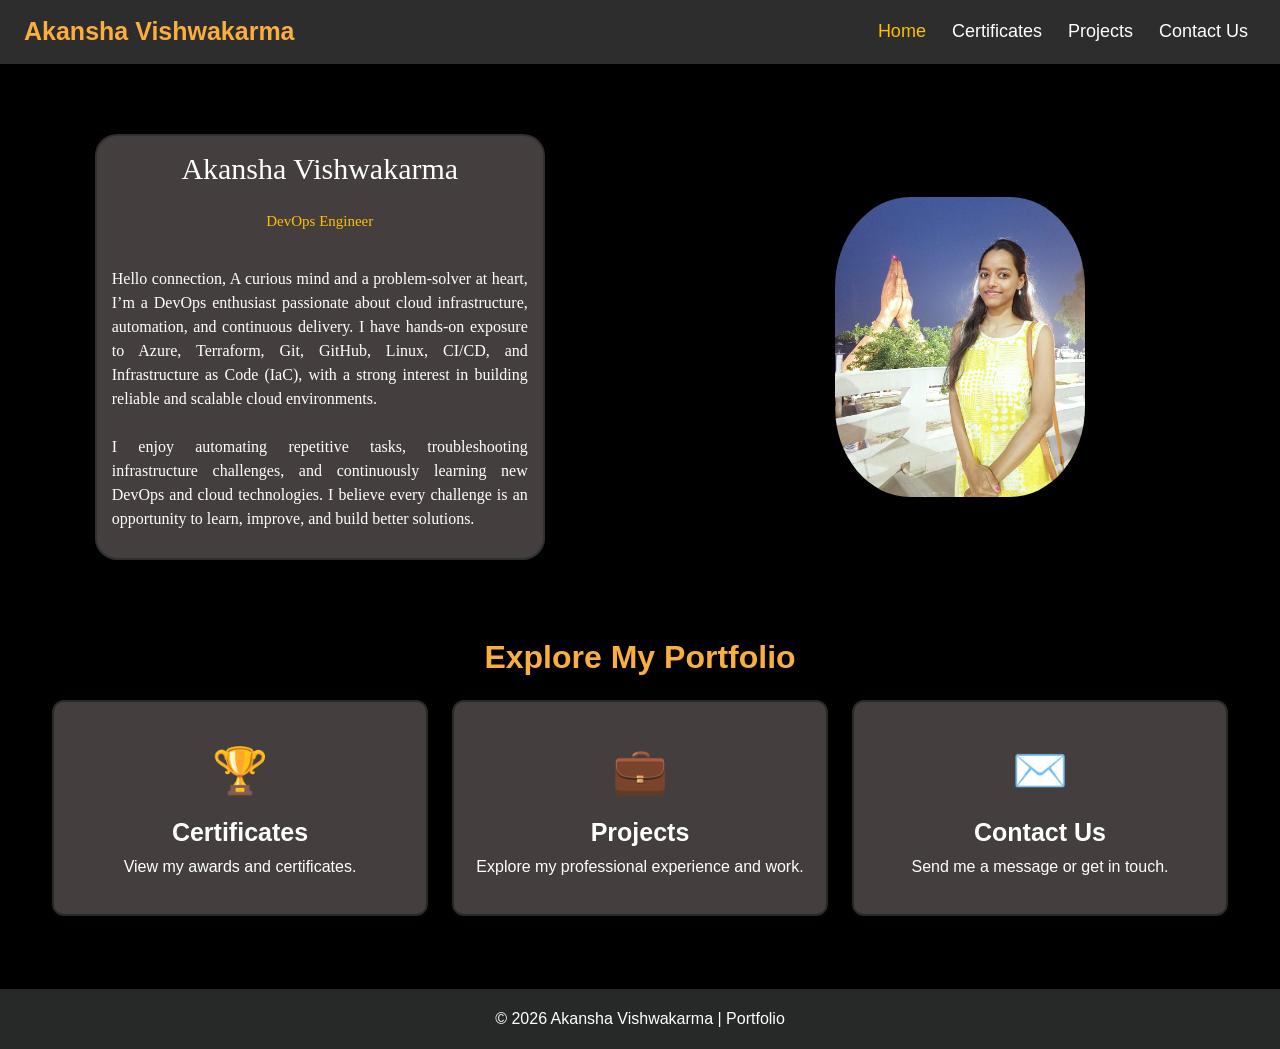
<file: index.html>
<!DOCTYPE html>
<html lang="en">
  <head>
    <meta charset="UTF-8" />
    <meta name="viewport" content="width=device-width, initial-scale=1.0" />
    <title>Akansha Vishwakarma | Portfolio</title>
    <link
      href="https://cdn.jsdelivr.net/npm/bootstrap@5.3.3/dist/css/bootstrap.min.css"
      rel="stylesheet"
    />
    <link rel="stylesheet" href="./style.css" />
  </head>
  <body>
    <!-- Bootstrap Navbar -->
    <nav class="navbar navbar-expand-lg navbar-dark custom-navbar sticky-top">
      <div class="container-fluid px-4">
        <a class="navbar-brand Logo fade-in" href="index.html"
          >Akansha Vishwakarma</a
        >
        <button
          class="navbar-toggler"
          type="button"
          data-bs-toggle="collapse"
          data-bs-target="#portfolioNavbar"
          aria-controls="portfolioNavbar"
          aria-expanded="false"
          aria-label="Toggle navigation"
        >
          <span class="navbar-toggler-icon"></span>
        </button>
        <div class="collapse navbar-collapse" id="portfolioNavbar">
          <ul class="navbar-nav ms-auto">
            <li class="nav-item">
              <a class="nav-link active" href="index.html">Home</a>
            </li>
            <li class="nav-item">
              <a class="nav-link" href="certificates.html">Certificates</a>
            </li>
            <li class="nav-item">
              <a class="nav-link" href="projects.html">Projects</a>
            </li>
            <li class="nav-item">
              <a class="nav-link" href="contact.html">Contact Us</a>
            </li>
          </ul>
        </div>
      </div>
    </nav>

    <main class="container-fluid">
      <!-- About section: original content retained -->
      <div class="main-container">
        <section id="about">
          <div class="detail fade-in">
            <h2>Akansha Vishwakarma</h2>
            <p id="title">DevOps Engineer</p>
            <p>
              Hello connection, A curious mind and a problem-solver at heart,
              I’m a DevOps enthusiast passionate about cloud infrastructure,
              automation, and continuous delivery. I have hands-on exposure to
              Azure, Terraform, Git, GitHub, Linux, CI/CD, and Infrastructure as
              Code (IaC), with a strong interest in building reliable and
              scalable cloud environments.<br /><br />
              I enjoy automating repetitive tasks, troubleshooting
              infrastructure challenges, and continuously learning new DevOps
              and cloud technologies. I believe every challenge is an
              opportunity to learn, improve, and build better solutions.
            </p>
          </div>
          <div class="image">
            <img src="./akansha_img.jpg" alt="Akansha Vishwakarma" />
          </div>
        </section>
      </div>

      <!-- Three clickable cards in one Bootstrap row -->
      <section class="portfolio-links container py-5">
        <h2 class="section-heading text-center mb-4">Explore My Portfolio</h2>
        <div class="row g-4">
          <div class="col-md-4">
            <a href="certificates.html" class="portfolio-link">
              <div class="portfolio-box h-100">
                <div class="portfolio-icon">🏆</div>
                <h3>Certificates</h3>
                <p>View my awards and certificates.</p>
              </div>
            </a>
          </div>
          <div class="col-md-4">
            <a href="projects.html" class="portfolio-link">
              <div class="portfolio-box h-100">
                <div class="portfolio-icon">💼</div>
                <h3>Projects</h3>
                <p>Explore my professional experience and work.</p>
              </div>
            </a>
          </div>
          <div class="col-md-4">
            <a href="contact.html" class="portfolio-link">
              <div class="portfolio-box h-100">
                <div class="portfolio-icon">✉️</div>
                <h3>Contact Us</h3>
                <p>Send me a message or get in touch.</p>
              </div>
            </a>
          </div>
        </div>
      </section>
    </main>

    <footer class="site-footer">
      <p>© 2026 Akansha Vishwakarma | Portfolio</p>
    </footer>

    <script src="https://cdn.jsdelivr.net/npm/bootstrap@5.3.3/dist/js/bootstrap.bundle.min.js"></script>
  </body>
</html>
</file>
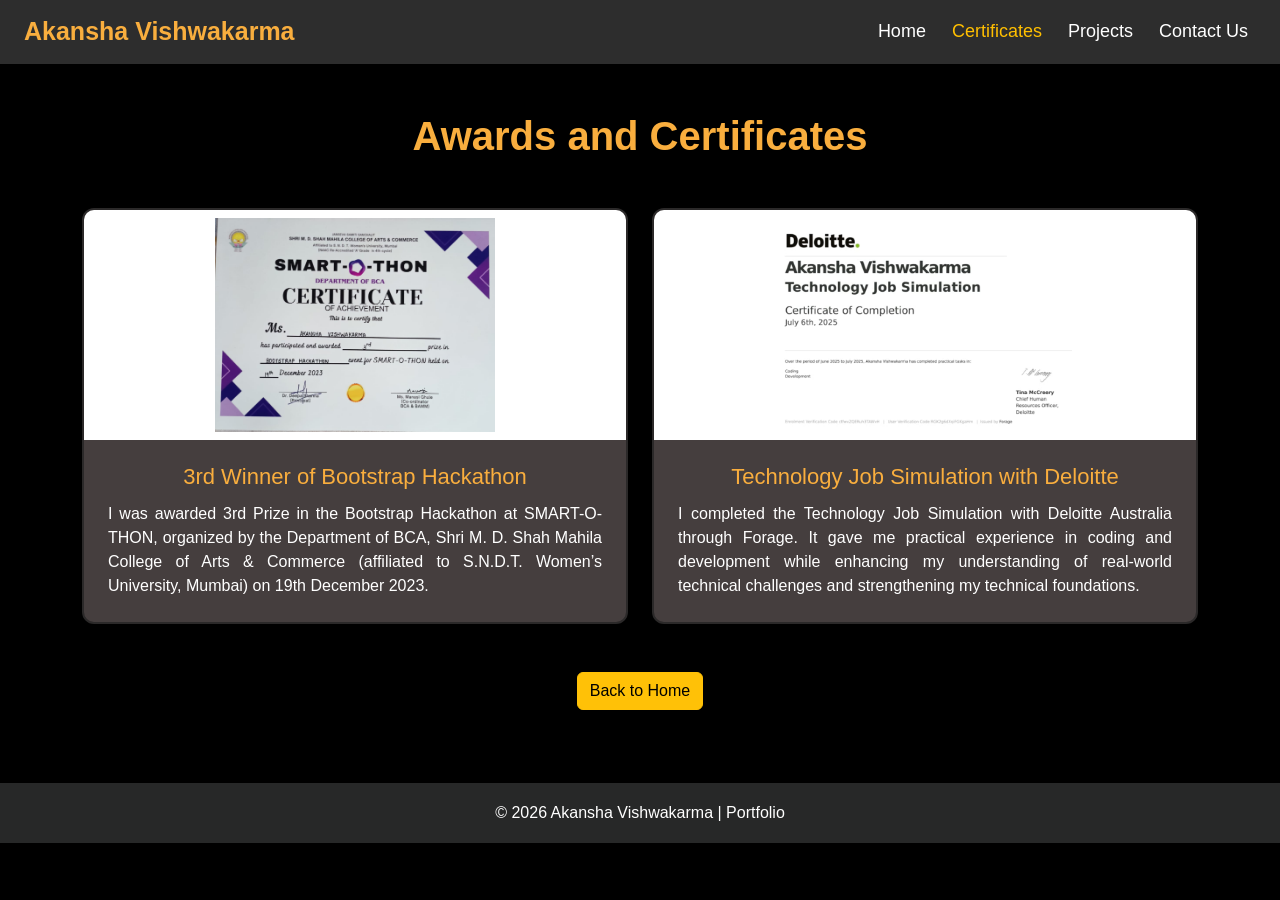
<file: certificates.html>
<!DOCTYPE html>
<html lang="en">
<head>
  <meta charset="UTF-8">
  <meta name="viewport" content="width=device-width, initial-scale=1.0">
  <title>Certificates | Akansha Vishwakarma</title>
  <link href="https://cdn.jsdelivr.net/npm/bootstrap@5.3.3/dist/css/bootstrap.min.css" rel="stylesheet">
  <link rel="stylesheet" href="./style.css">
</head>
<body>
  <nav class="navbar navbar-expand-lg navbar-dark custom-navbar sticky-top">
    <div class="container-fluid px-4">
      <a class="navbar-brand Logo" href="index.html">Akansha Vishwakarma</a>
      <button class="navbar-toggler" type="button" data-bs-toggle="collapse" data-bs-target="#portfolioNavbar"
        aria-controls="portfolioNavbar" aria-expanded="false" aria-label="Toggle navigation">
        <span class="navbar-toggler-icon"></span>
      </button>
      <div class="collapse navbar-collapse" id="portfolioNavbar">
        <ul class="navbar-nav ms-auto">
          <li class="nav-item"><a class="nav-link" href="index.html">Home</a></li>
          <li class="nav-item"><a class="nav-link active" href="certificates.html">Certificates</a></li>
          <li class="nav-item"><a class="nav-link" href="projects.html">Projects</a></li>
          <li class="nav-item"><a class="nav-link" href="contact.html">Contact Us</a></li>
        </ul>
      </div>
    </div>
  </nav>

  <main class="container py-5">
    <h1 class="section-heading text-center mb-5">Awards and Certificates</h1>
    <div class="row g-4">
      <div class="col-md-6">
        <div class="certificate-card h-100">
          <img src="./award1.jpg" alt="Bootstrap Hackathon award">
          <div class="p-4">
            <h2>3rd Winner of Bootstrap Hackathon</h2>
            <p>
              I was awarded 3rd Prize in the Bootstrap Hackathon at SMART-O-THON,
              organized by the Department of BCA, Shri M. D. Shah Mahila College
              of Arts & Commerce (affiliated to S.N.D.T. Women’s University,
              Mumbai) on 19th December 2023.
            </p>
          </div>
        </div>
      </div>
      <div class="col-md-6">
        <div class="certificate-card h-100">
          <img src="./Deloitte-Certificate .jpg" alt="Deloitte Technology Job Simulation certificate">
          <div class="p-4">
            <h2>Technology Job Simulation with Deloitte</h2>
            <p>
              I completed the Technology Job Simulation with Deloitte Australia
              through Forage. It gave me practical experience in coding and
              development while enhancing my understanding of real-world
              technical challenges and strengthening my technical foundations.
            </p>
          </div>
        </div>
      </div>
    </div>
    <div class="text-center mt-5"><a href="index.html" class="btn btn-warning">Back to Home</a></div>
  </main>

  <footer class="site-footer"><p>© 2026 Akansha Vishwakarma | Portfolio</p></footer>
  <script src="https://cdn.jsdelivr.net/npm/bootstrap@5.3.3/dist/js/bootstrap.bundle.min.js"></script>
</body>
</html>
</file>
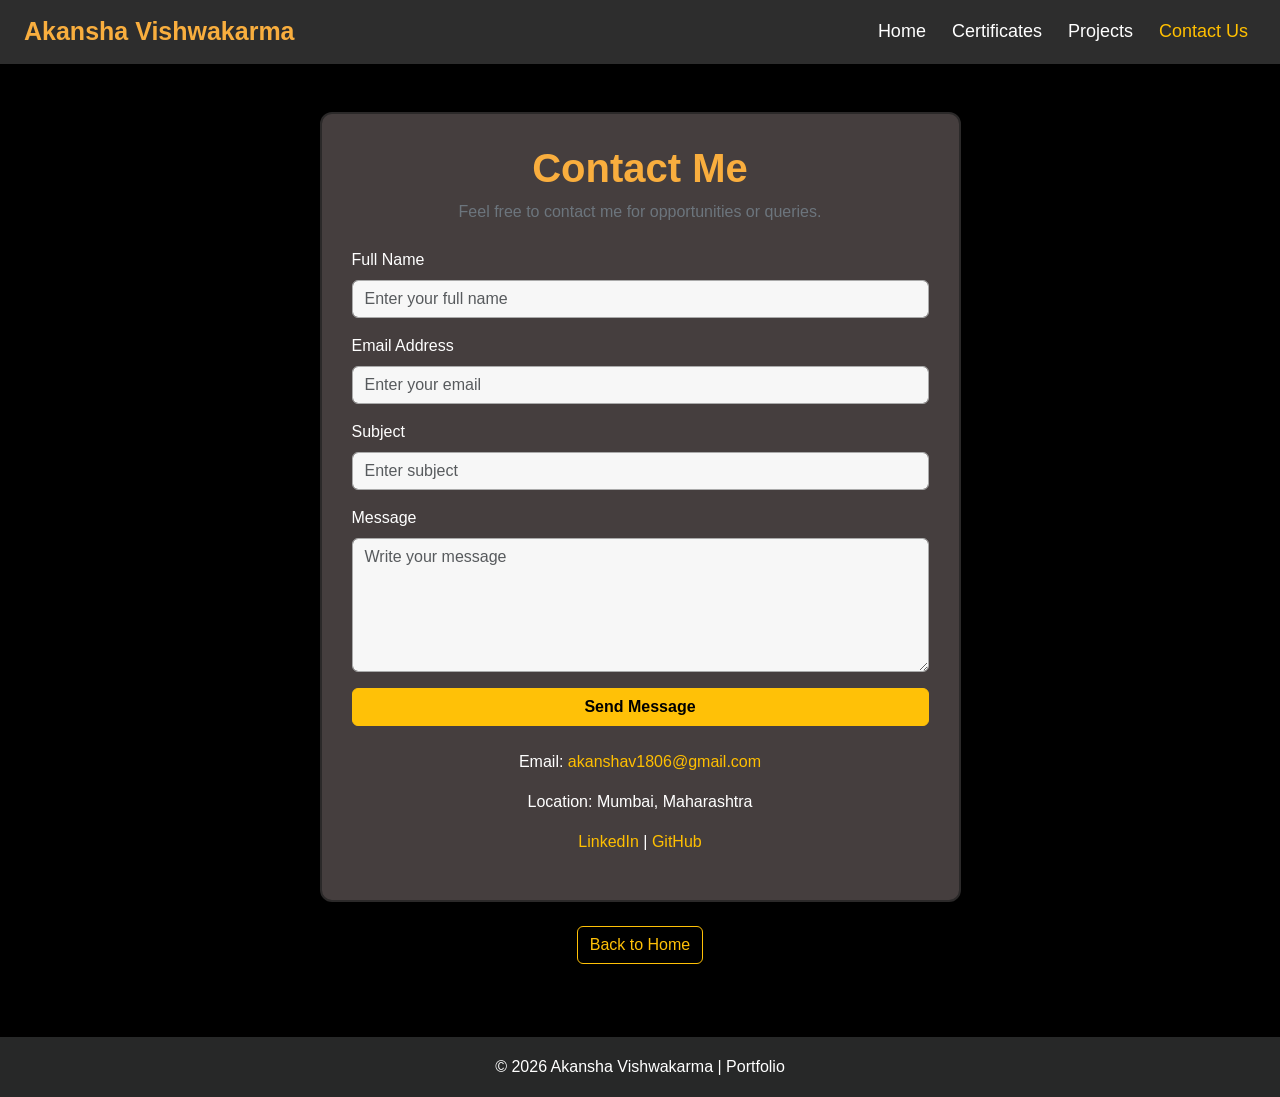
<file: contact.html>
<!DOCTYPE html>
<html lang="en">
  <head>
    <meta charset="UTF-8" />
    <meta name="viewport" content="width=device-width, initial-scale=1.0" />

    <title>Contact Us | Akansha Vishwakarma</title>

    <link
      href="https://cdn.jsdelivr.net/npm/bootstrap@5.3.3/dist/css/bootstrap.min.css"
      rel="stylesheet"
    />

    <link rel="stylesheet" href="./style.css" />
  </head>

  <body>
    <!-- Navbar -->
    <nav class="navbar navbar-expand-lg navbar-dark custom-navbar sticky-top">
      <div class="container-fluid px-4">
        <a class="navbar-brand Logo" href="index.html"> Akansha Vishwakarma </a>

        <button
          class="navbar-toggler"
          type="button"
          data-bs-toggle="collapse"
          data-bs-target="#portfolioNavbar"
          aria-controls="portfolioNavbar"
          aria-expanded="false"
          aria-label="Toggle navigation"
        >
          <span class="navbar-toggler-icon"></span>
        </button>

        <div class="collapse navbar-collapse" id="portfolioNavbar">
          <ul class="navbar-nav ms-auto">
            <li class="nav-item">
              <a class="nav-link" href="index.html">Home</a>
            </li>

            <li class="nav-item">
              <a class="nav-link" href="certificates.html">Certificates</a>
            </li>

            <li class="nav-item">
              <a class="nav-link" href="projects.html">Projects</a>
            </li>

            <li class="nav-item">
              <a class="nav-link active" href="contact.html">Contact Us</a>
            </li>
          </ul>
        </div>
      </div>
    </nav>

    <!-- Contact Form -->
    <main class="container py-5">
      <div class="row justify-content-center">
        <div class="col-lg-7 col-md-9">
          <div class="contact-card">
            <h1 class="section-heading text-center mb-2">Contact Me</h1>

            <p class="text-center text-secondary mb-4">
              Feel free to contact me for opportunities or queries.
            </p>

            <form onsubmit="return validateForm()">
              <!-- Full Name -->
              <div class="mb-3">
                <label for="name" class="form-label"> Full Name </label>

                <input
                  type="text"
                  class="form-control"
                  id="name"
                  name="Name"
                  placeholder="Enter your full name"
                />
              </div>

              <!-- Email -->
              <div class="mb-3">
                <label for="email" class="form-label"> Email Address </label>

                <input
                  type="text"
                  class="form-control"
                  id="email"
                  name="Email"
                  placeholder="Enter your email"
                />
              </div>

              <!-- Subject -->
              <div class="mb-3">
                <label for="subject" class="form-label"> Subject </label>

                <input
                  type="text"
                  class="form-control"
                  id="subject"
                  name="Subject"
                  placeholder="Enter subject"
                />
              </div>

              <!-- Message -->
              <div class="mb-3">
                <label for="message" class="form-label"> Message </label>

                <textarea
                  class="form-control"
                  id="message"
                  name="Message"
                  rows="5"
                  placeholder="Write your message"
                ></textarea>
              </div>

              <!-- Validation Message -->
              <p id="result"></p>

              <!-- Submit Button -->
              <button type="submit" class="btn btn-warning w-100 fw-semibold">
                Send Message
              </button>
            </form>

            <!-- Contact Details -->
            <div class="contact-details text-center mt-4">
              <p>
                Email:
                <a href="mailto:akanshav1806@gmail.com">
                  akanshav1806@gmail.com
                </a>
              </p>

              <p>Location: Mumbai, Maharashtra</p>

              <p>
                <a
                  href="https://www.linkedin.com/in/akansha-vishwakarma"
                  target="_blank"
                  rel="noopener"
                  >LinkedIn</a
                >
                |
                <a
                  href="https://github.com/Akanshavishwakarma"
                  target="_blank"
                  rel="noopener"
                  >GitHub</a
                >
              </p>
            </div>
          </div>

          <!-- Back to Home -->
          <div class="text-center mt-4">
            <a href="index.html" class="btn btn-outline-warning">
              Back to Home
            </a>
          </div>
        </div>
      </div>
    </main>

    <!-- Footer -->
    <footer class="site-footer">
      <p>© 2026 Akansha Vishwakarma | Portfolio</p>
    </footer>

    <!-- JavaScript Validation -->
    <script>
      function validateForm() {
        const name = document.getElementById("name").value.trim();

        const email = document.getElementById("email").value.trim();

        const subject = document.getElementById("subject").value.trim();

        const message = document.getElementById("message").value.trim();

        const result = document.getElementById("result");

        result.textContent = "";
        result.style.color = "red";

        // Check empty fields
        if (name === "" || email === "" || subject === "" || message === "") {
          result.textContent = "Please fill out all fields.";

          return false;
        }

        // Validate Name
        const namePattern = /^[a-zA-Z ]+$/;

        if (!namePattern.test(name)) {
          result.textContent = "Please enter a valid name.";

          return false;
        }

        // Validate Email
        const emailPattern = /^[^\s@]+@[^\s@]+\.[^\s@]+$/;

        if (!emailPattern.test(email)) {
          result.textContent = "Please enter a valid email address.";

          return false;
        }

        // Success Message
        result.style.color = "lightgreen";

        result.textContent = "Form submitted successfully!";

        return false;
      }
    </script>

    <script src="https://cdn.jsdelivr.net/npm/bootstrap@5.3.3/dist/js/bootstrap.bundle.min.js"></script>
  </body>
</html>
</file>
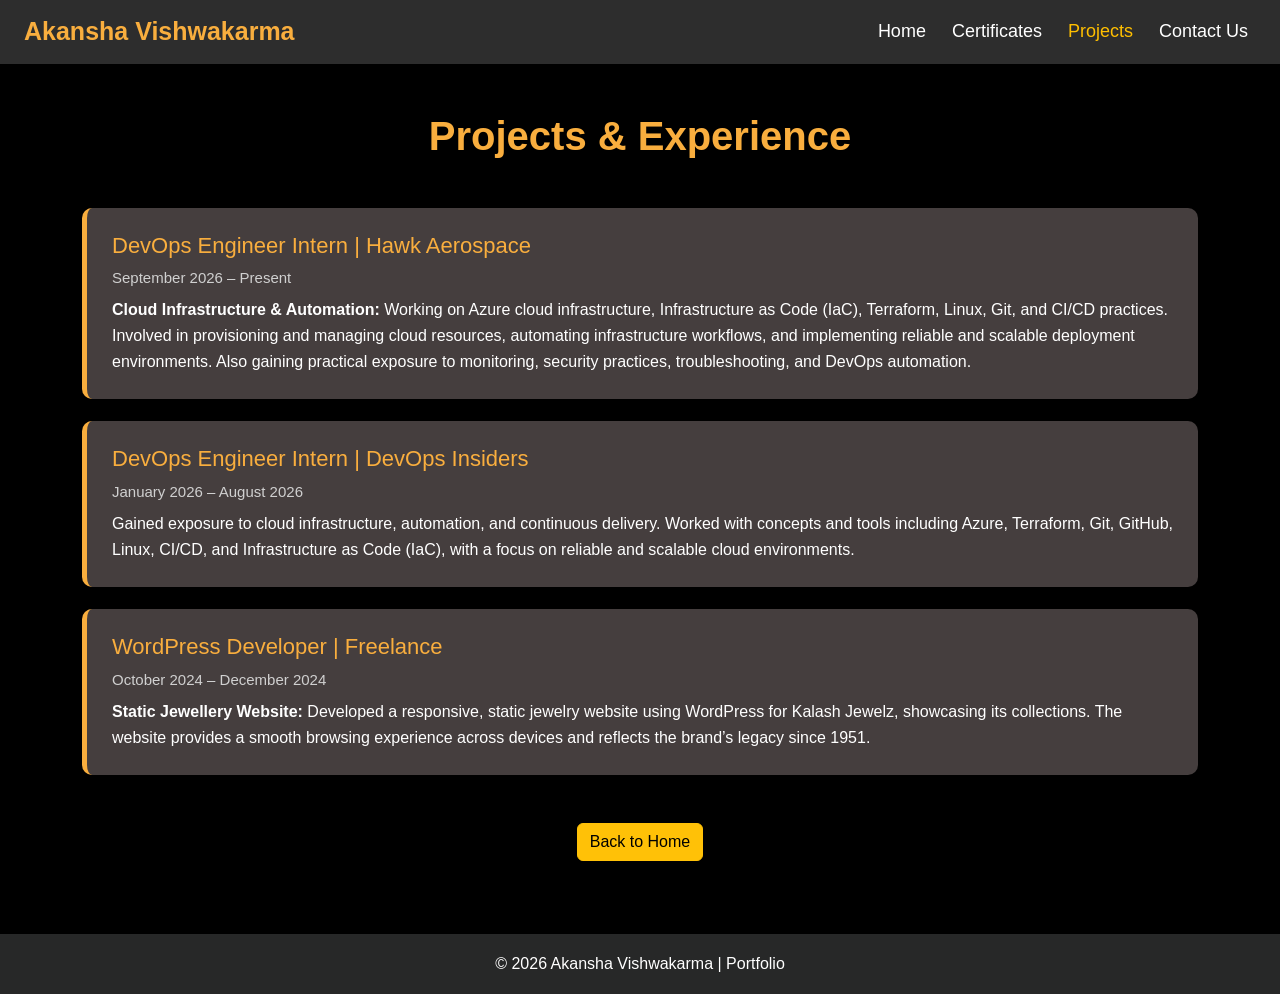
<file: projects.html>
<!DOCTYPE html>
<html lang="en">
<head>
  <meta charset="UTF-8">
  <meta name="viewport" content="width=device-width, initial-scale=1.0">
  <title>Projects and Experience | Akansha Vishwakarma</title>
  <link href="https://cdn.jsdelivr.net/npm/bootstrap@5.3.3/dist/css/bootstrap.min.css" rel="stylesheet">
  <link rel="stylesheet" href="./style.css">
</head>
<body>
  <nav class="navbar navbar-expand-lg navbar-dark custom-navbar sticky-top">
    <div class="container-fluid px-4">
      <a class="navbar-brand Logo" href="index.html">Akansha Vishwakarma</a>
      <button class="navbar-toggler" type="button" data-bs-toggle="collapse" data-bs-target="#portfolioNavbar"
        aria-controls="portfolioNavbar" aria-expanded="false" aria-label="Toggle navigation">
        <span class="navbar-toggler-icon"></span>
      </button>
      <div class="collapse navbar-collapse" id="portfolioNavbar">
        <ul class="navbar-nav ms-auto">
          <li class="nav-item"><a class="nav-link" href="index.html">Home</a></li>
          <li class="nav-item"><a class="nav-link" href="certificates.html">Certificates</a></li>
          <li class="nav-item"><a class="nav-link active" href="projects.html">Projects</a></li>
          <li class="nav-item"><a class="nav-link" href="contact.html">Contact Us</a></li>
        </ul>
      </div>
    </div>
  </nav>

  <main class="container py-5">
    <h1 class="section-heading text-center mb-5">Projects & Experience</h1>
    <div class="experience-item">
      <h2>DevOps Engineer Intern | Hawk Aerospace</h2>
      <p class="experience-date">September 2026 – Present</p>
      <p><strong>Cloud Infrastructure & Automation:</strong> Working on Azure cloud infrastructure, Infrastructure as Code (IaC), Terraform, Linux, Git, and CI/CD practices. Involved in provisioning and managing cloud resources, automating infrastructure workflows, and implementing reliable and scalable deployment environments. Also gaining practical exposure to monitoring, security practices, troubleshooting, and DevOps automation.</p>
    </div>
    <div class="experience-item">
      <h2>DevOps Engineer Intern | DevOps Insiders</h2>
      <p class="experience-date">January 2026 – August 2026</p>
      <p>Gained exposure to cloud infrastructure, automation, and continuous delivery. Worked with concepts and tools including Azure, Terraform, Git, GitHub, Linux, CI/CD, and Infrastructure as Code (IaC), with a focus on reliable and scalable cloud environments.</p>
    </div>
    <div class="experience-item">
      <h2>WordPress Developer | Freelance</h2>
      <p class="experience-date">October 2024 – December 2024</p>
      <p><strong>Static Jewellery Website:</strong> Developed a responsive, static jewelry website using WordPress for Kalash Jewelz, showcasing its collections. The website provides a smooth browsing experience across devices and reflects the brand’s legacy since 1951.</p>
    </div>
    <div class="text-center mt-5"><a href="index.html" class="btn btn-warning">Back to Home</a></div>
  </main>

  <footer class="site-footer"><p>© 2026 Akansha Vishwakarma | Portfolio</p></footer>
  <script src="https://cdn.jsdelivr.net/npm/bootstrap@5.3.3/dist/js/bootstrap.bundle.min.js"></script>
</body>
</html>
</file>
<file: style.css>
/* General styling */
* {
  margin: 0;
  padding: 0;
  box-sizing: border-box;
}

body {
  background-color: black;
  color: white;
  font-family: Arial, sans-serif;
}

/* Fade-in animation */
.fade-in {
  opacity: 0;
  transform: translateY(20px);
  animation: fadeInUp 1.5s forwards;
}

@keyframes fadeInUp {
  to {
    opacity: 1;
    transform: translateY(0);
  }
}

/* Bootstrap navbar customized to match the original portfolio theme */
.custom-navbar {
  background-color: #2d2d2d;
  min-height: 3.5rem;
  z-index: 1000;
}

.Logo {
  color: rgb(249, 174, 62) !important;
  font-size: 25px;
  font-weight: bold;
}

.custom-navbar .nav-link {
  color: white;
  font-size: 18px;
  margin-left: 10px;
  transition: color 0.3s ease;
}

.custom-navbar .nav-link:hover,
.custom-navbar .nav-link.active {
  color: #ffbf00;
}

/* Main and About section */
.main-container {
  background-color: black;
}

#about {
  margin: 70px auto 30px auto;
  display: grid;
  grid-template-columns: 1fr 1fr;
  place-items: center;
  gap: 25px;
}

.detail {
  background-color: #453e3e;
  border: 2px solid rgb(48, 48, 48);
  border-radius: 5%;
  min-height: 350px;
  width: min(450px, 100%);
  padding-bottom: 12px;
  transition: all 1s;
  opacity: 0;
  animation: fadeIn 1.5s forwards;
}

@keyframes fadeIn {
  from {
    opacity: 0;
    transform: translateY(20px);
  }
  to {
    opacity: 1;
    transform: translateY(0);
  }
}

.detail:hover {
  background-color: rgb(249, 174, 62);
  color: black;
}

.detail h2 {
  text-align: center;
  margin-top: 15px;
  padding: 0 10px 15px;
  font-size: 30px;
  font-family: Georgia, serif;
  animation: fadeInUp 1.5s 1s both;
}

.detail #title {
  color: #ffbf00;
  text-align: center;
  font-size: 15px;
  padding-bottom: 20px;
  transition-duration: 0.8s;
}

.detail:hover #title {
  color: black;
  font-weight: 600;
}

.detail p {
  margin: 0 15px 15px;
  font-family: serif;
  text-align: justify;
  line-height: 1.5;
}

#about .image img {
  height: 300px;
  width: 250px;
  border-radius: 30%;
  object-fit: cover;
  opacity: 0;
  animation: fadeInUp 2s 1.5s forwards;
}

/* Home page portfolio cards */
.portfolio-links {
  max-width: 1200px;
}

.section-heading {
  color: rgb(249, 174, 62);
  font-weight: bold;
}

.portfolio-box {
  background-color: #453e3e;
  border: 2px solid #2b2929;
  border-radius: 12px;
  padding: 35px 20px;
  text-align: center;
  color: white;
  transition: transform 0.3s ease, box-shadow 0.3s ease,
    background-color 0.3s ease;
}

.portfolio-link {
  display: block;
  height: 100%;
  text-decoration: none;
}

.portfolio-box:hover {
  background-color: rgb(249, 174, 62);
  color: black;
  transform: translateY(-7px);
  box-shadow: 0 0 15px rgba(249, 174, 62, 0.25);
}

.portfolio-icon {
  font-size: 45px;
  margin-bottom: 12px;
}

.portfolio-box h3 {
  font-size: 25px;
  font-weight: bold;
}

.portfolio-box p {
  margin-bottom: 0;
}

/* Certificates page */
.certificate-card {
  background-color: #453e3e;
  border: 2px solid #2b2929;
  border-radius: 12px;
  overflow: hidden;
  transition: transform 0.3s ease, box-shadow 0.3s ease;
}

.certificate-card:hover {
  transform: translateY(-5px);
  box-shadow: 0 0 15px rgba(249, 174, 62, 0.2);
}

.certificate-card img {
  height: 230px;
  width: 100%;
  object-fit: contain;
  background-color: #fff;
  padding: 8px;
}

.certificate-card h2 {
  color: rgb(249, 174, 62);
  font-size: 22px;
  text-align: center;
  margin-bottom: 12px;
}

.certificate-card p {
  text-align: justify;
  line-height: 1.5;
  margin-bottom: 0;
}

/* Projects / Experience page */
.experience-item {
  background-color: #453e3e;
  border-left: 5px solid rgb(249, 174, 62);
  border-radius: 10px;
  padding: 25px;
  margin-bottom: 22px;
}

.experience-item h2 {
  color: rgb(249, 174, 62);
  font-size: 22px;
}

.experience-date {
  color: #d0d0d0;
  font-size: 15px;
  margin: 8px 0;
}

.experience-item p:last-child {
  line-height: 1.6;
  margin-bottom: 0;
}

/* Contact page */
.contact-card {
  background-color: #453e3e;
  border: 2px solid #2b2929;
  border-radius: 12px;
  padding: 30px;
}

.contact-card .form-label {
  color: white;
}

.contact-card .form-control {
  background-color: #f7f7f7;
  border: 1px solid #aaa;
}

/* Validation message */
#result {
  font-size: 15px;
  font-weight: bold;
  text-align: center;
  margin-top: 10px;
}

.contact-details a {
  color: #ffbf00;
  text-decoration: none;
}

.contact-details a:hover {
  text-decoration: underline;
}

/* Footer */
.site-footer {
  margin-top: 25px;
  padding: 18px 10px;
  text-align: center;
  background-color: #272828;
  color: white;
}

.site-footer p {
  margin: 0;
}

/* Responsive layout */
@media (max-width: 767px) {
  #about {
    grid-template-columns: 1fr;
    margin-top: 35px;
    padding: 0 12px;
  }

  .detail {
    width: 100%;
    min-height: auto;
    padding-bottom: 10px;
  }

  .detail h2 {
    font-size: 25px;
  }

  #about .image img {
    height: 250px;
    width: 210px;
  }

  .Logo {
    font-size: 20px;
  }

  .contact-card {
    padding: 20px;
  }
}
</file>
